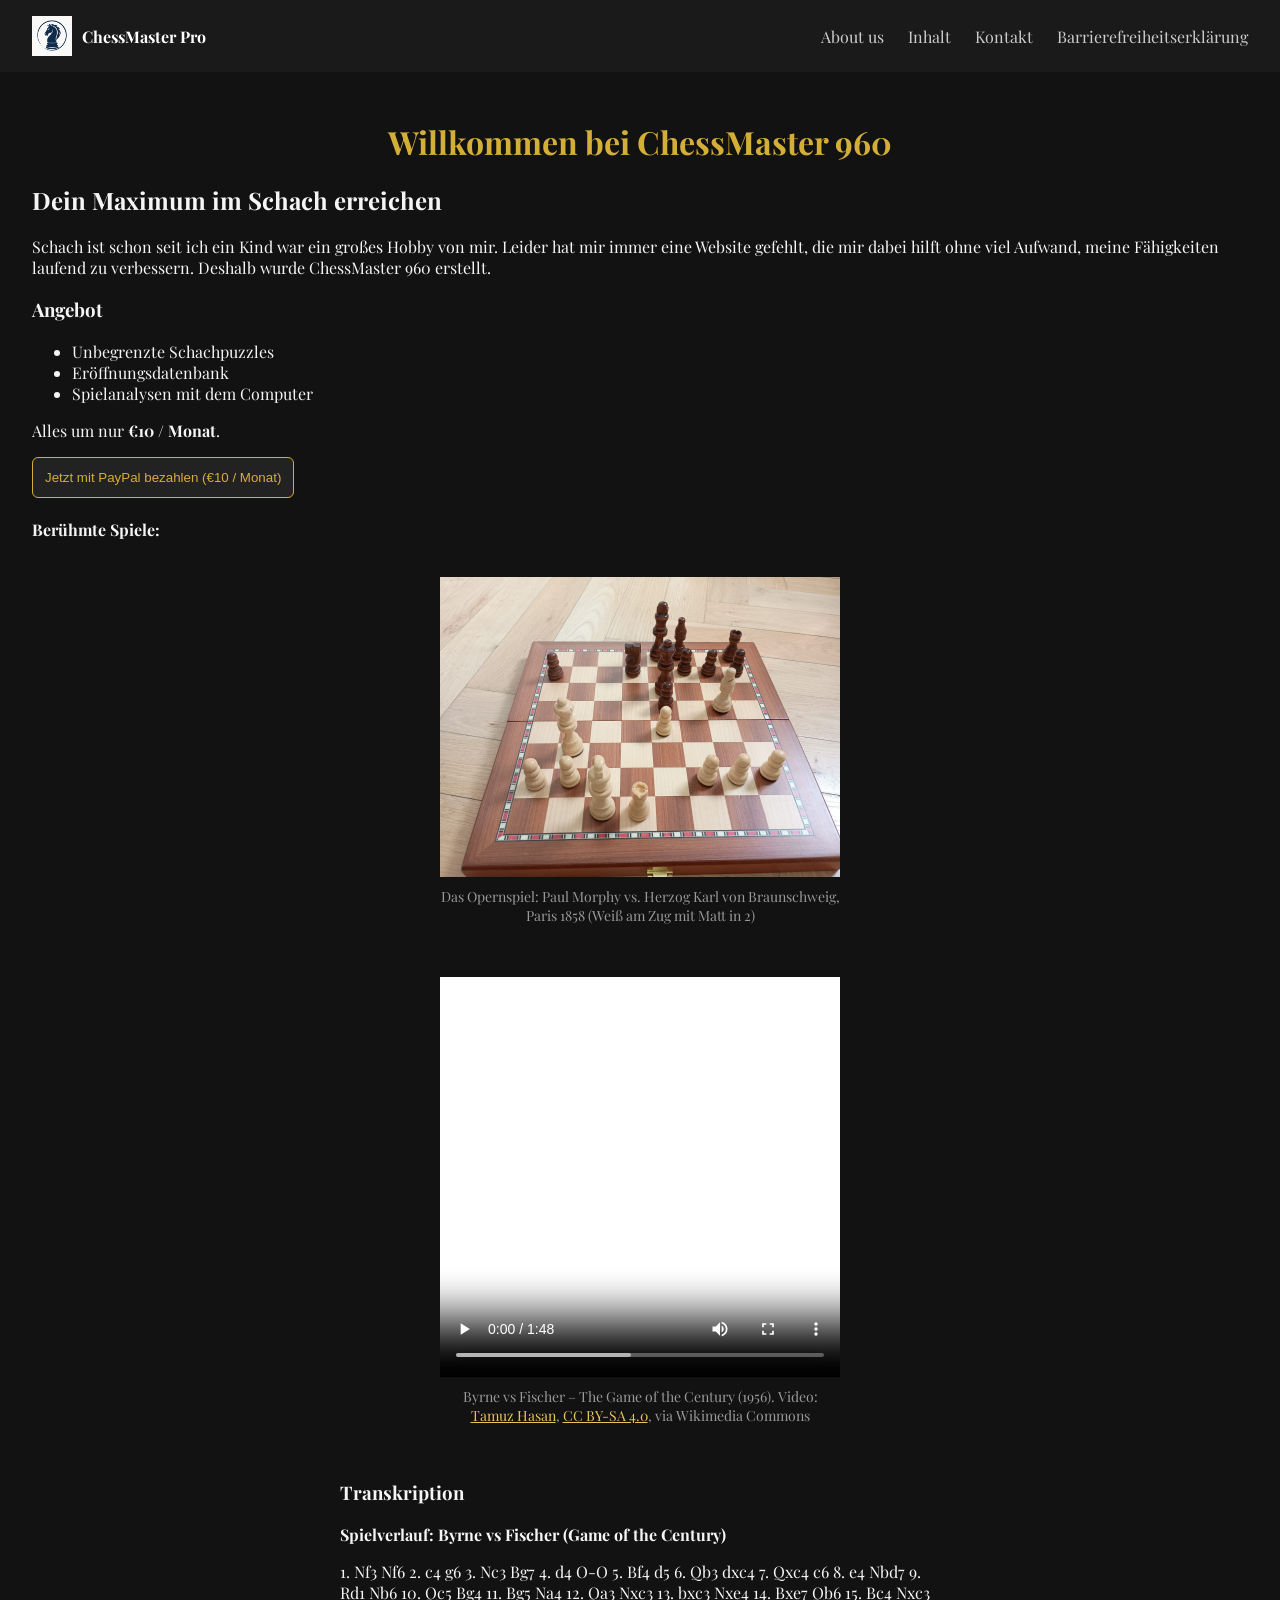
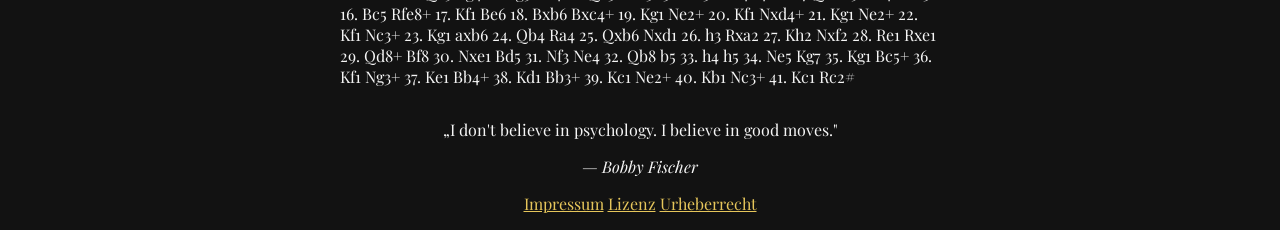
<file: index.html>
<!DOCTYPE html>
<html lang="de">
<head>
    <meta charset="UTF-8">
    <meta name="viewport" content="width=device-width, initial-scale=1.0">
    <title>ChessMaster 960</title>
    <link rel="stylesheet" href="style.css">
    <link rel="preconnect" href="https://fonts.googleapis.com">
    <link rel="preconnect" href="https://fonts.gstatic.com" crossorigin>
    <link href="https://fonts.googleapis.com/css2?family=Playfair+Display&display=swap" rel="stylesheet">
</head>
<body>
 
    <nav>
        <a href="index.html" style="display: flex; align-items: center; gap: 10px; text-decoration: none;">
            <img src="logo.png" alt="ChessMaster 960 Logo" style="height: 40px; width: auto;">
            <span style="color: white; font-weight: bold;">ChessMaster Pro</span>
        </a>
        <ul>
            <li><a href="about.html">About us</a></li>
            <li><a href="inhalt.html">Inhalt</a></li>
            <li><a href="kontakt.html">Kontakt</a></li>
            <li><a href="barrierefreiheit.html">Barrierefreiheitserklärung</a></li>
        </ul>
    </nav>
    <main>
        <h1>Willkommen bei ChessMaster 960</h1>
        <h2>Dein Maximum im Schach erreichen</h2>
        <p>Schach ist schon seit ich ein Kind war ein großes Hobby von mir. Leider hat mir immer eine Website gefehlt, die mir dabei hilft ohne viel Aufwand, meine Fähigkeiten laufend zu verbessern. Deshalb wurde ChessMaster 960 erstellt.</p>
        
        <h3>Angebot</h3>
        <ul>
            <li>Unbegrenzte Schachpuzzles</li>
            <li>Eröffnungsdatenbank</li>
            <li>Spielanalysen mit dem Computer</li>
        </ul>
        <p>Alles um nur <strong>€10 / Monat</strong>.</p>
        <button class="paypal-button" type="button">
            Jetzt mit PayPal bezahlen (€10 / Monat)
        </button>

        <h4>Berühmte Spiele:</h4>
        <div id="games">
        <figure>
            <img src="opernspiel.jpeg" alt="Legendäres Opernspiel von Paul Morphy, Position nach 15 Zügen">
            <figcaption>Das Opernspiel: Paul Morphy vs. Herzog Karl von Braunschweig, Paris 1858 (Weiß am Zug mit Matt in 2)</figcaption>
        </figure>

        <figure>
    <video controls width="400">
        <source src="Byrne_vs_Fischer.webm#t=8" type="video/webm">
    </video>
    <figcaption>
        Byrne vs Fischer – The Game of the Century (1956). 
        Video: <a href="https://commons.wikimedia.org/wiki/File:Byrne_vs_Fischer_-_The_Game_of_the_Century.webm">Tamuz Hasan</a>, 
        <a href="https://creativecommons.org/licenses/by-sa/4.0/">CC BY-SA 4.0</a>, via Wikimedia Commons
    </figcaption>
</figure>

<section class="transcript">
    <h3>Transkription</h3>

    <p><strong>Spielverlauf: Byrne vs Fischer (Game of the Century)</strong></p>

    <p>
        1. Nf3 Nf6 2. c4 g6 3. Nc3 Bg7 4. d4 O-O 5. Bf4 d5 6. Qb3 dxc4  
        7. Qxc4 c6 8. e4 Nbd7 9. Rd1 Nb6 10. Qc5 Bg4 11. Bg5 Na4  
        12. Qa3 Nxc3 13. bxc3 Nxe4 14. Bxe7 Qb6 15. Bc4 Nxc3  
        16. Bc5 Rfe8+ 17. Kf1 Be6 18. Bxb6 Bxc4+ 19. Kg1 Ne2+  
        20. Kf1 Nxd4+ 21. Kg1 Ne2+ 22. Kf1 Nc3+ 23. Kg1 axb6  
        24. Qb4 Ra4 25. Qxb6 Nxd1 26. h3 Rxa2 27. Kh2 Nxf2  
        28. Re1 Rxe1 29. Qd8+ Bf8 30. Nxe1 Bd5 31. Nf3 Ne4  
        32. Qb8 b5 33. h4 h5 34. Ne5 Kg7 35. Kg1 Bc5+  
        36. Kf1 Ng3+ 37. Ke1 Bb4+ 38. Kd1 Bb3+ 39. Kc1 Ne2+  
        40. Kb1 Nc3+ 41. Kc1 Rc2#
    </p>
</section>

        </div>
        <blockquote>
            <p>„I don't believe in psychology. I believe in good moves."</p>
            <cite>— Bobby Fischer</cite>
        </blockquote>
    </main>
    <footer>
        <a href="impressum.html">Impressum</a>
        <a href="lizenz.html">Lizenz</a>
        <a href="lizenzen.html">Urheberrecht</a>
    </footer>
</body>
</html>
</file>
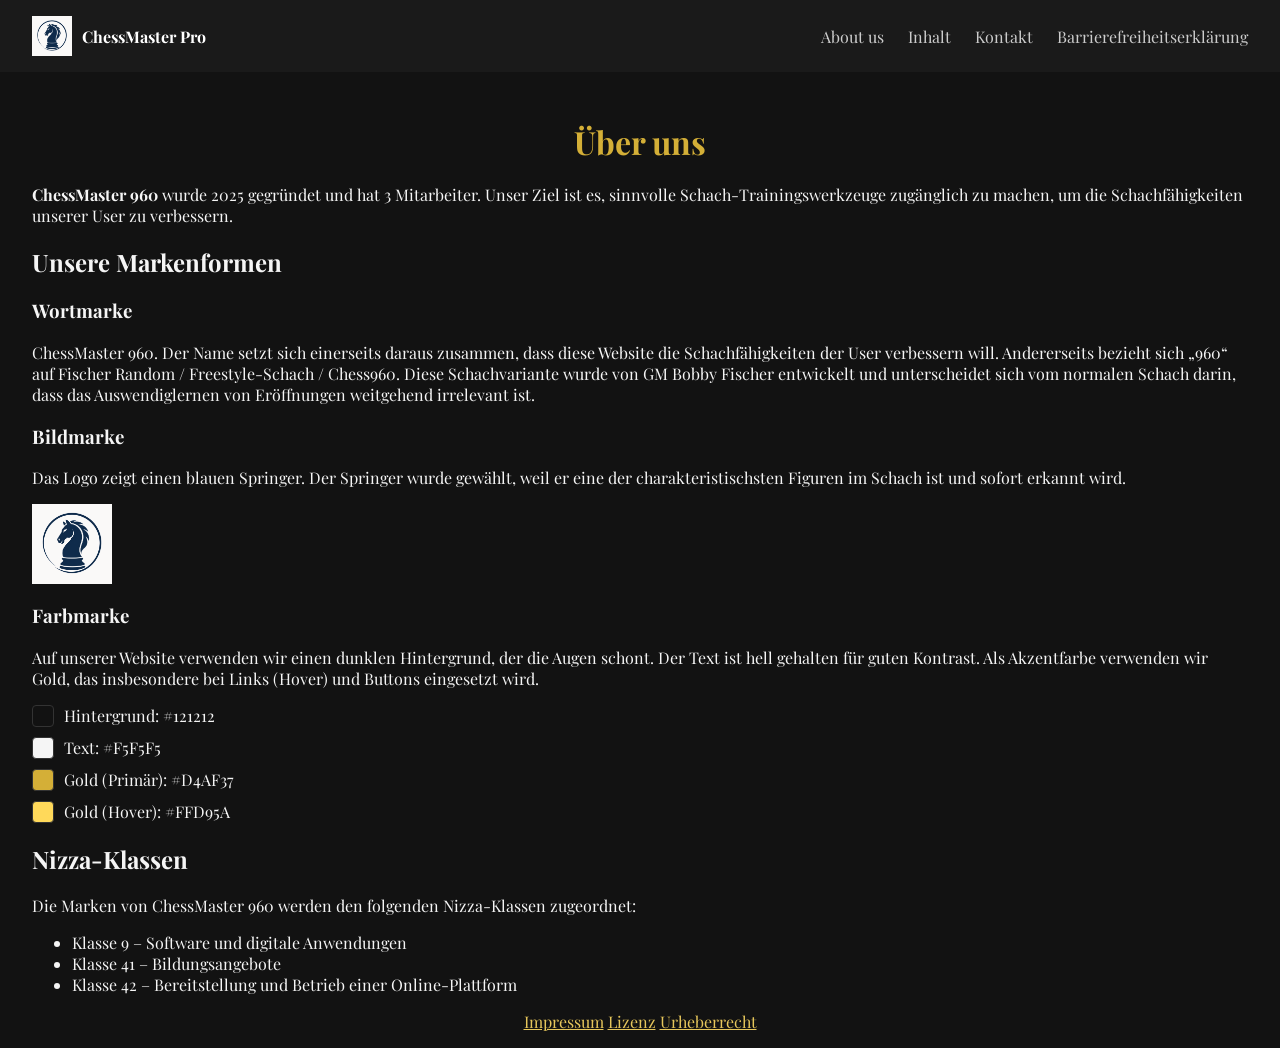
<file: about.html>
<!DOCTYPE html>
<html lang="de">
<head>
    <meta charset="UTF-8">
    <meta name="viewport" content="width=device-width, initial-scale=1.0">
    <title>About Us – ChessMaster 960</title>

    <link rel="stylesheet" href="style.css">

    <link rel="preconnect" href="https://fonts.googleapis.com">
    <link rel="preconnect" href="https://fonts.gstatic.com" crossorigin>
    <link href="https://fonts.googleapis.com/css2?family=Playfair+Display&display=swap" rel="stylesheet">
</head>

<body>

    <nav>
        <a href="index.html" style="display: flex; align-items: center; gap: 10px; text-decoration: none;">
            <img src="logo.png" alt="ChessMaster 960 Logo" style="height: 40px; width: auto;">
            <span style="color: white; font-weight: bold;">ChessMaster Pro</span>
        </a>
        <ul>
            <li><a href="about.html">About us</a></li>
            <li><a href="inhalt.html">Inhalt</a></li>
            <li><a href="kontakt.html">Kontakt</a></li>
            <li><a href="barrierefreiheit.html">Barrierefreiheitserklärung</a></li>
        </ul>
    </nav>

    <main>

        <h1>Über uns</h1>

        <section class="about">

            <p>
                <strong>ChessMaster 960</strong> wurde 2025 gegründet und hat 3 Mitarbeiter. 
                Unser Ziel ist es, sinnvolle Schach-Trainingswerkzeuge zugänglich zu machen, 
                um die Schachfähigkeiten unserer User zu verbessern.
            </p>

        </section>

        <section class="brands">

            <h2>Unsere Markenformen</h2>

            <h3>Wortmarke</h3>
            <p>
                ChessMaster 960. Der Name setzt sich einerseits daraus zusammen, dass diese Website die 
                Schachfähigkeiten der User verbessern will. Andererseits bezieht sich „960“ auf Fischer Random / 
                Freestyle-Schach / Chess960. Diese Schachvariante wurde von GM Bobby Fischer entwickelt und 
                unterscheidet sich vom normalen Schach darin, dass das Auswendiglernen von Eröffnungen 
                weitgehend irrelevant ist.
            </p>

            <h3>Bildmarke</h3>
            <p>
                Das Logo zeigt einen blauen Springer. Der Springer wurde gewählt, weil er eine der 
                charakteristischsten Figuren im Schach ist und sofort erkannt wird.
            </p>
            <img src="logo.png" alt="ChessMaster 960 Logo – blauer Springer" style="width: 80px; height: auto; display: block; margin-top: 10px;">

            <h3>Farbmarke</h3>
            <p>
                Auf unserer Website verwenden wir einen dunklen Hintergrund, der die Augen schont. 
                Der Text ist hell gehalten für guten Kontrast. Als Akzentfarbe verwenden wir Gold, 
                das insbesondere bei Links (Hover) und Buttons eingesetzt wird.
                
            </p>
            <ul class="color-list">
                <li>
                    <span class="color-box bg"></span>
                    Hintergrund: #121212
                </li>

                <li>
                    <span class="color-box text"></span>
                    Text: #F5F5F5
                </li>

                <li>
                    <span class="color-box gold"></span>
                    Gold (Primär): #D4AF37
                </li>

                <li>
                    <span class="color-box gold-light"></span>
                    Gold (Hover): #FFD95A
                </li>
            </ul>

        </section>

        <section class="nizza">

            <h2>Nizza-Klassen</h2>
            <p>
                Die Marken von ChessMaster 960 werden den folgenden Nizza-Klassen zugeordnet:
            </p>

            <ul>
                <li>Klasse 9 – Software und digitale Anwendungen</li>
                <li>Klasse 41 – Bildungsangebote</li>
                <li>Klasse 42 – Bereitstellung und Betrieb einer Online-Plattform</li>
            </ul>

        </section>

    </main>
    <footer>
        <a href="impressum.html">Impressum</a>
        <a href="lizenz.html">Lizenz</a>
        <a href="lizenzen.html">Urheberrecht</a>
    </footer>
</body>
</html>
</file>
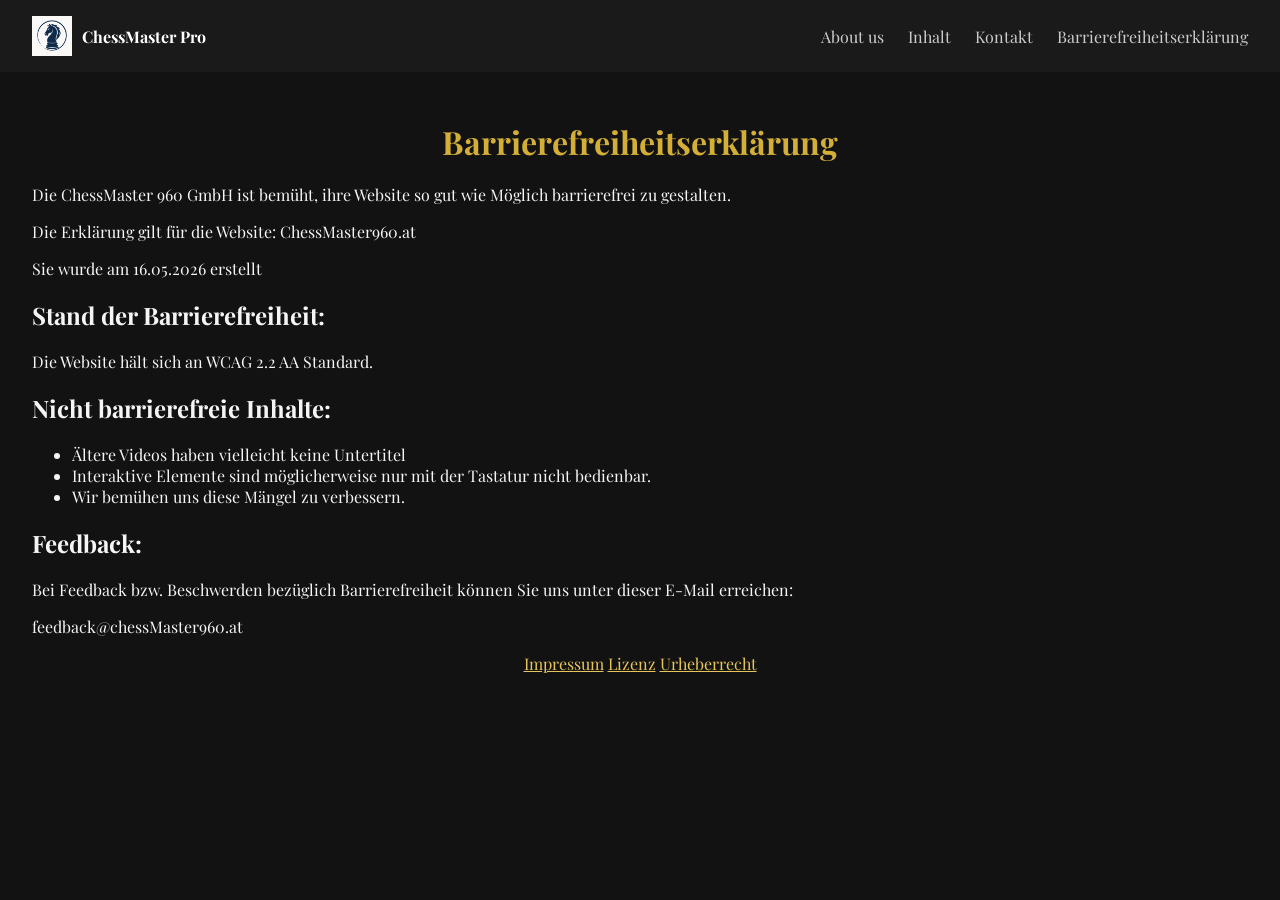
<file: barrierefreiheit.html>
<!DOCTYPE html>
<html lang="de">
<head>
  <meta charset="UTF-8">
  <meta name="viewport" content="width=device-width, initial-scale=1.0">
  <title>Barrierefreiheit – ChessMaster 960</title>
  <link rel="stylesheet" href="style.css">
  <link rel="preconnect" href="https://fonts.googleapis.com">
  <link rel="preconnect" href="https://fonts.gstatic.com" crossorigin>
  <link href="https://fonts.googleapis.com/css2?family=Playfair+Display&display=swap" rel="stylesheet">
</head>

<body>

    <nav>
        <a href="index.html" style="display: flex; align-items: center; gap: 10px; text-decoration: none;">
            <img src="logo.png" alt="ChessMaster 960 Logo" style="height: 40px; width: auto;">
            <span style="color: white; font-weight: bold;">ChessMaster Pro</span>
        </a>
        <ul>
            <li><a href="about.html">About us</a></li>
            <li><a href="inhalt.html">Inhalt</a></li>
            <li><a href="kontakt.html">Kontakt</a></li>
            <li><a href="barrierefreiheit.html">Barrierefreiheitserklärung</a></li>
        </ul>
    </nav>

    <main>

        <h1>Barrierefreiheitserklärung</h1>

        <section>
            <p>
                Die ChessMaster 960 GmbH ist bemüht, ihre Website so gut wie Möglich barrierefrei zu gestalten.
            </p>

            <p>
                Die Erklärung gilt für die Website: ChessMaster960.at
            </p>

            <p>
                Sie wurde am 16.05.2026 erstellt
            </p>
        </section>

        <section>
            <h2>Stand der Barrierefreiheit:</h2>
            <p>
                Die Website hält sich an WCAG 2.2 AA Standard.
            </p>
        </section>

        <section>
            <h2>Nicht barrierefreie Inhalte:</h2>
            <ul>
                <li>Ältere Videos haben vielleicht keine Untertitel</li>
                <li>Interaktive Elemente sind möglicherweise nur mit der Tastatur nicht bedienbar.</li>
                <li>Wir bemühen uns diese Mängel zu verbessern.</li>
            </ul>
        </section>

        <section>
            <h2>Feedback:</h2>
            <p>
                Bei Feedback bzw. Beschwerden bezüglich Barrierefreiheit können Sie uns unter dieser E-Mail erreichen:
            </p>
            <p>
                feedback@chessMaster960.at
            </p>
        </section>

    </main>

    <footer>
        <a href="impressum.html">Impressum</a>
        <a href="lizenz.html">Lizenz</a>
        <a href="lizenzen.html">Urheberrecht</a>
    </footer>

</body>
</html>
</file>
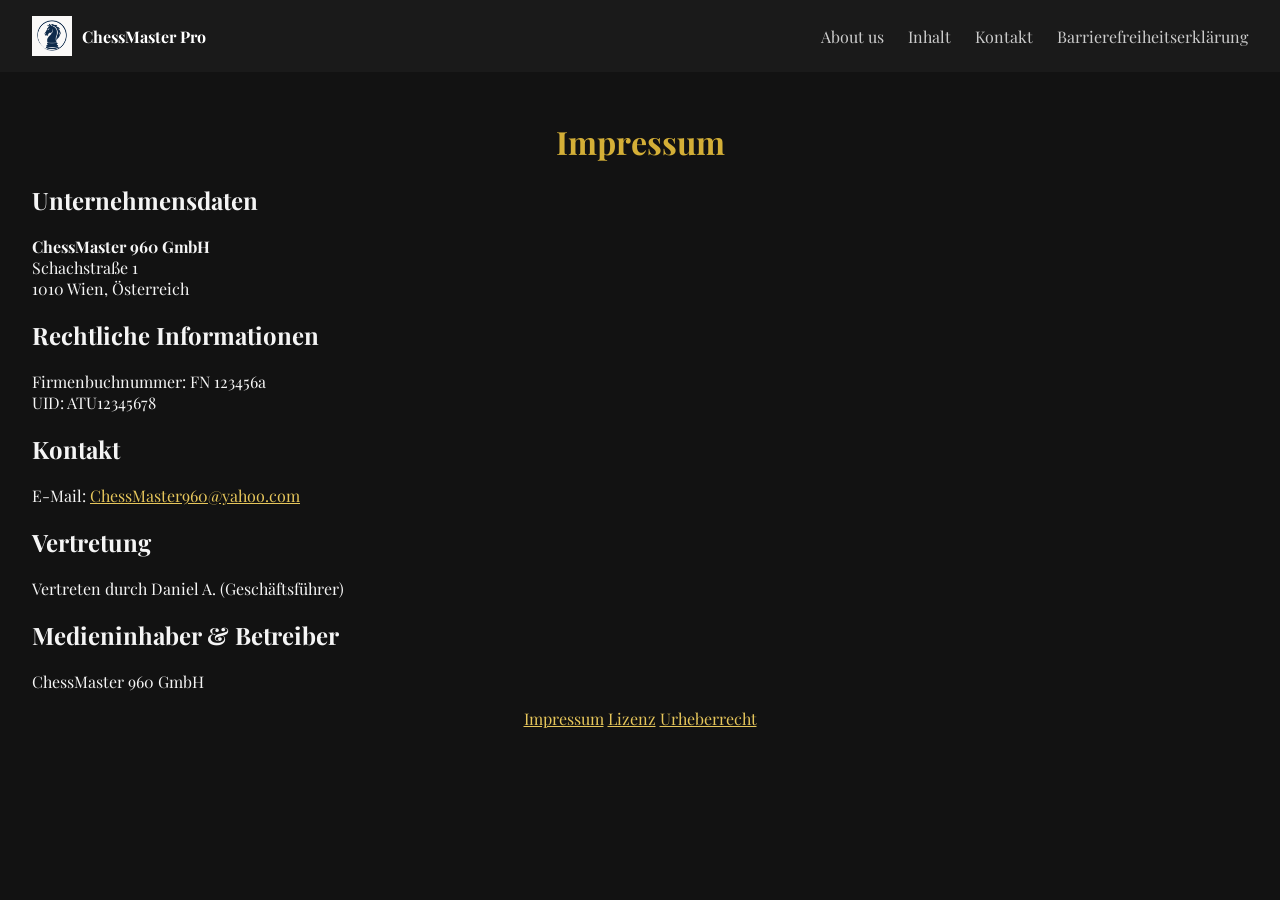
<file: impressum.html>
<!DOCTYPE html>
<html lang="de">
<head>
    <meta charset="UTF-8">
    <meta name="viewport" content="width=device-width, initial-scale=1.0">
    <title>Impressum – ChessMaster 960</title>
    <link rel="stylesheet" href="style.css">

    <link rel="preconnect" href="https://fonts.googleapis.com">
    <link rel="preconnect" href="https://fonts.gstatic.com" crossorigin>
    <link href="https://fonts.googleapis.com/css2?family=Playfair+Display&display=swap" rel="stylesheet">
</head>

<body>

    <nav>
        <a href="index.html" style="display: flex; align-items: center; gap: 10px; text-decoration: none;">
            <img src="logo.png" alt="ChessMaster 960 Logo" style="height: 40px; width: auto;">
            <span style="color: white; font-weight: bold;">ChessMaster Pro</span>
        </a>
        <ul>
            <li><a href="about.html">About us</a></li>
            <li><a href="inhalt.html">Inhalt</a></li>
            <li><a href="kontakt.html">Kontakt</a></li>
            <li><a href="barrierefreiheit.html">Barrierefreiheitserklärung</a></li>
        </ul>
    </nav>

    <main>

        <h1>Impressum</h1>

        <section class="impressum">

            <h2>Unternehmensdaten</h2>
            <p>
                <strong>ChessMaster 960 GmbH</strong><br>
                Schachstraße 1<br>
                1010 Wien, Österreich
            </p>

            <h2>Rechtliche Informationen</h2>
            <p>
                Firmenbuchnummer: FN 123456a<br>
                UID: ATU12345678
            </p>

            <h2>Kontakt</h2>
            <p>
                E-Mail: <a href="mailto:ChessMaster960@yahoo.com">ChessMaster960@yahoo.com</a>
            </p>

            <h2>Vertretung</h2>
            <p>
                Vertreten durch Daniel A. (Geschäftsführer)
            </p>

            <h2>Medieninhaber & Betreiber</h2>
            <p>
                ChessMaster 960 GmbH
            </p>

        </section>

    </main>
    <footer>
        <a href="impressum.html">Impressum</a>
        <a href="lizenz.html">Lizenz</a>
        <a href="lizenzen.html">Urheberrecht</a>
    </footer>
</body>
</html>
</file>
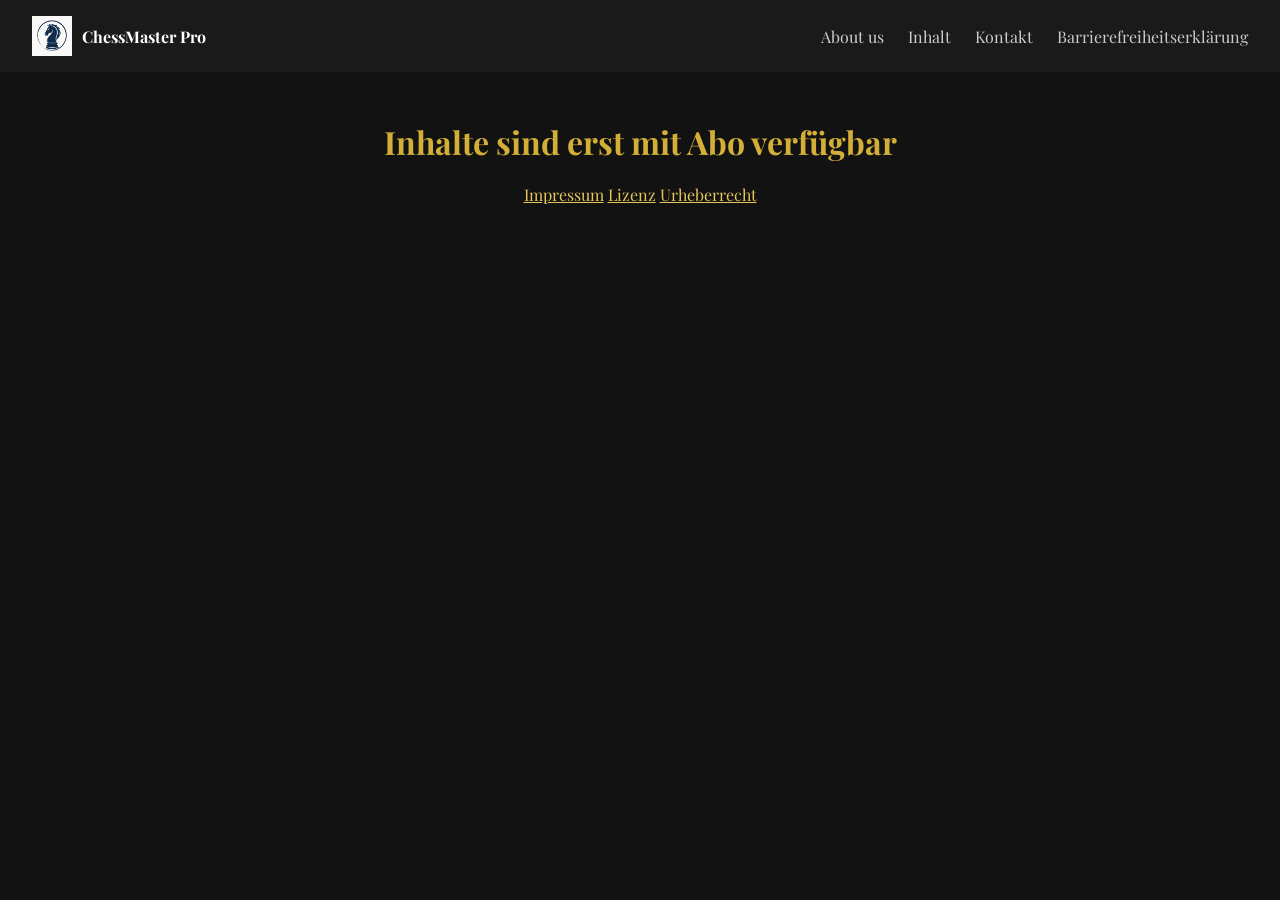
<file: inhalt.html>
<!DOCTYPE html>
<html lang="de">
<head>
    <meta charset="UTF-8">
    <meta name="viewport" content="width=device-width, initial-scale=1.0">
    <title>ChessMaster 960</title>
    <link rel="stylesheet" href="style.css">
    <link rel="preconnect" href="https://fonts.googleapis.com">
    <link rel="preconnect" href="https://fonts.gstatic.com" crossorigin>
    <link href="https://fonts.googleapis.com/css2?family=Playfair+Display&display=swap" rel="stylesheet">
</head>
<body>
 
    <nav>
        <a href="index.html" style="display: flex; align-items: center; gap: 10px; text-decoration: none;">
            <img src="logo.png" alt="ChessMaster 960 Logo" style="height: 40px; width: auto;">
            <span style="color: white; font-weight: bold;">ChessMaster Pro</span>
        </a>
        <ul>
            <li><a href="about.html">About us</a></li>
            <li><a href="inhalt.html">Inhalt</a></li>
            <li><a href="kontakt.html">Kontakt</a></li>
            <li><a href="barrierefreiheit.html">Barrierefreiheitserklärung</a></li>
        </ul>
    </nav>
    <main>
        <h1>Inhalte sind erst mit Abo verfügbar</h1>

    </main>
    <footer>
        <a href="impressum.html">Impressum</a>
        <a href="lizenz.html">Lizenz</a>
        <a href="lizenzen.html">Urheberrecht</a>
    </footer>
</body>
</html>
</file>
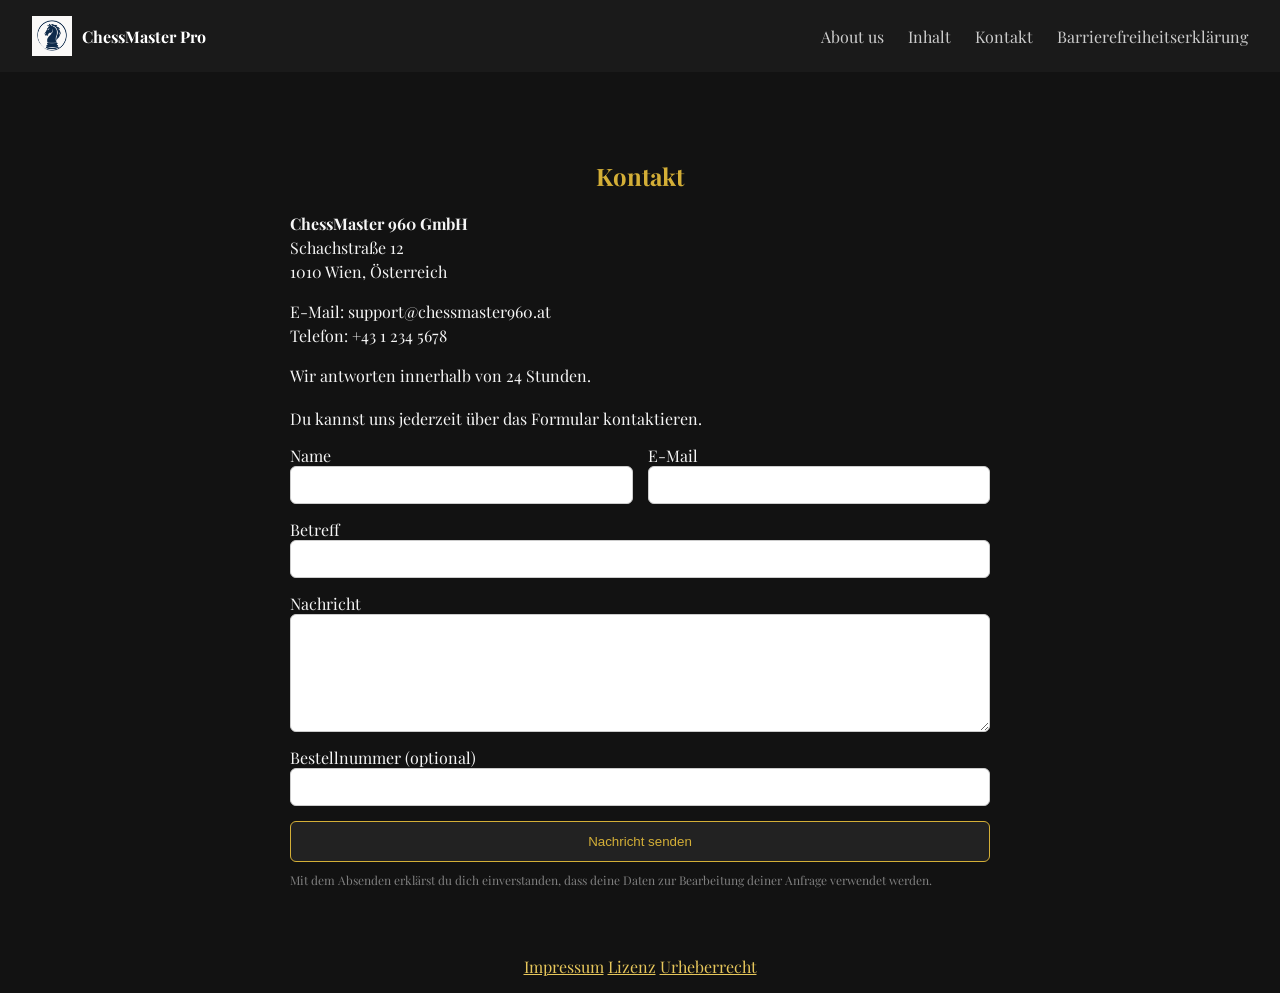
<file: kontakt.html>
<!DOCTYPE html>
<html lang="de">
<head>
    <meta charset="UTF-8">
    <meta name="viewport" content="width=device-width, initial-scale=1.0">
    <title>ChessMaster 960</title>
    <link rel="stylesheet" href="style.css">
    <link rel="preconnect" href="https://fonts.googleapis.com">
    <link rel="preconnect" href="https://fonts.gstatic.com" crossorigin>
    <link href="https://fonts.googleapis.com/css2?family=Playfair+Display&display=swap" rel="stylesheet">
</head>
<body>
 
    <nav>
        <a href="index.html" style="display: flex; align-items: center; gap: 10px; text-decoration: none;">
            <img src="logo.png" alt="ChessMaster 960 Logo" style="height: 40px; width: auto;">
            <span style="color: white; font-weight: bold;">ChessMaster Pro</span>
        </a>
        <ul>
            <li><a href="about.html">About us</a></li>
            <li><a href="inhalt.html">Inhalt</a></li>
            <li><a href="kontakt.html">Kontakt</a></li>
            <li><a href="barrierefreiheit.html">Barrierefreiheitserklärung</a></li>
        </ul>
    </nav>
    <main>


        <section class="contact">
  <h1>Kontakt</h1>
            <div class="contact-info">
                <p><strong>ChessMaster 960 GmbH</strong><br>
                Schachstraße 12<br>
                1010 Wien, Österreich</p>

                <p>
                E-Mail: support@chessmaster960.at<br>
                Telefon: +43 1 234 5678
                </p>

                <p>Wir antworten innerhalb von 24 Stunden.</p>
            </div>
  <p>Du kannst uns jederzeit über das Formular kontaktieren.</p>

<form class="contact-form" action="#" method="post">

    <div class="form-row">
      <div class="form-group">
        <label for="name">Name</label>
        <input type="text" id="name" name="name" required>
      </div>

      <div class="form-group">
        <label for="email">E-Mail</label>
        <input type="email" id="email" name="email" required>
      </div>
    </div>

    <div class="form-group">
      <label for="subject">Betreff</label>
      <input type="text" id="subject" name="subject" required>
    </div>

    <div class="form-group">
      <label for="message">Nachricht</label>
      <textarea id="message" name="message" rows="6" required></textarea>
    </div>

    <div class="form-group">
      <label for="order">Bestellnummer (optional)</label>
      <input type="text" id="order" name="order">
    </div>

    <button type="submit">Nachricht senden</button>

  </form>

  <p class="privacy-note">
    Mit dem Absenden erklärst du dich einverstanden, dass deine Daten zur Bearbeitung deiner Anfrage verwendet werden.
  </p>
</section>
</main>
<footer>
        <a href="impressum.html">Impressum</a>
        <a href="lizenz.html">Lizenz</a>
        <a href="lizenzen.html">Urheberrecht</a>
    </footer>

</body>

</html>
</file>
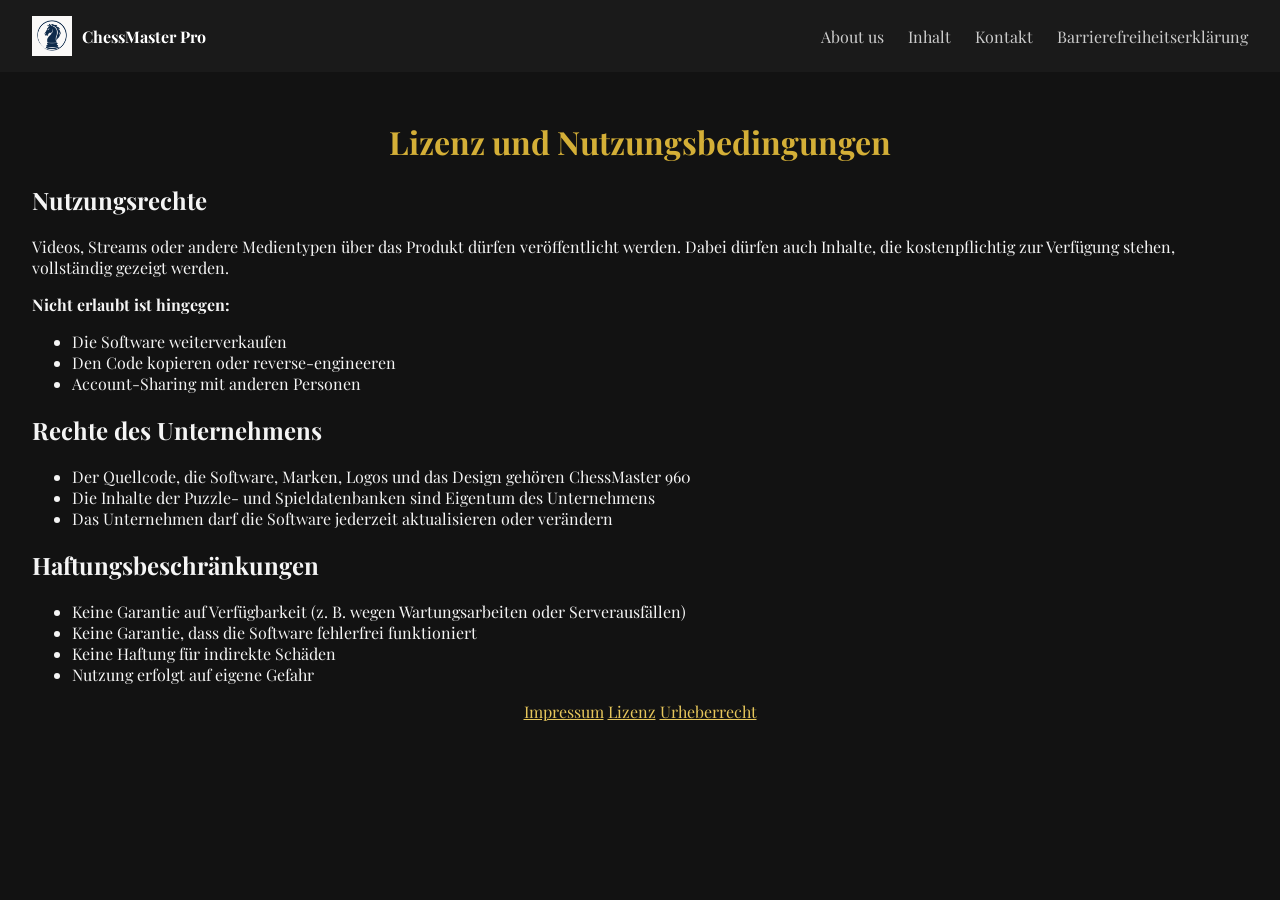
<file: lizenz.html>
<!DOCTYPE html>
<html lang="de">
<head>
    <meta charset="UTF-8">
    <meta name="viewport" content="width=device-width, initial-scale=1.0">
    <title>Lizenz – ChessMaster 960</title>
    <link rel="stylesheet" href="style.css">
    <link rel="preconnect" href="https://fonts.googleapis.com">
<link rel="preconnect" href="https://fonts.gstatic.com" crossorigin>
<link href="https://fonts.googleapis.com/css2?family=Playfair+Display&display=swap" rel="stylesheet">
</head>

<body>

    <nav>
        <a href="index.html" style="display: flex; align-items: center; gap: 10px; text-decoration: none;">
            <img src="logo.png" alt="ChessMaster 960 Logo" style="height: 40px; width: auto;">
            <span style="color: white; font-weight: bold;">ChessMaster Pro</span>
        </a>
        <ul>
            <li><a href="about.html">About us</a></li>
            <li><a href="inhalt.html">Inhalt</a></li>
            <li><a href="kontakt.html">Kontakt</a></li>
            <li><a href="barrierefreiheit.html">Barrierefreiheitserklärung</a></li>
        </ul>
    </nav>

    <main>

        <h1>Lizenz und Nutzungsbedingungen</h1>

        <section class="license">

            <h2>Nutzungsrechte</h2>
            <p>
                Videos, Streams oder andere Medientypen über das Produkt dürfen veröffentlicht werden. 
                Dabei dürfen auch Inhalte, die kostenpflichtig zur Verfügung stehen, vollständig gezeigt werden.
            </p>

            <p><strong>Nicht erlaubt ist hingegen:</strong></p>
            <ul>
                <li>Die Software weiterverkaufen</li>
                <li>Den Code kopieren oder reverse-engineeren</li>
                <li>Account-Sharing mit anderen Personen</li>
            </ul>

        </section>

        <section class="license">

            <h2>Rechte des Unternehmens</h2>
            <ul>
                <li>Der Quellcode, die Software, Marken, Logos und das Design gehören ChessMaster 960</li>
                <li>Die Inhalte der Puzzle- und Spieldatenbanken sind Eigentum des Unternehmens</li>
                <li>Das Unternehmen darf die Software jederzeit aktualisieren oder verändern</li>
            </ul>

        </section>

        <section class="license">

            <h2>Haftungsbeschränkungen</h2>
            <ul>
                <li>Keine Garantie auf Verfügbarkeit (z. B. wegen Wartungsarbeiten oder Serverausfällen)</li>
                <li>Keine Garantie, dass die Software fehlerfrei funktioniert</li>
                <li>Keine Haftung für indirekte Schäden</li>
                <li>Nutzung erfolgt auf eigene Gefahr</li>
            </ul>

        </section>

    </main>
    <footer>
        <a href="impressum.html">Impressum</a>
        <a href="lizenz.html">Lizenz</a>
        <a href="lizenzen.html">Urheberrecht</a>
    </footer>

</body>
</html>
</file>
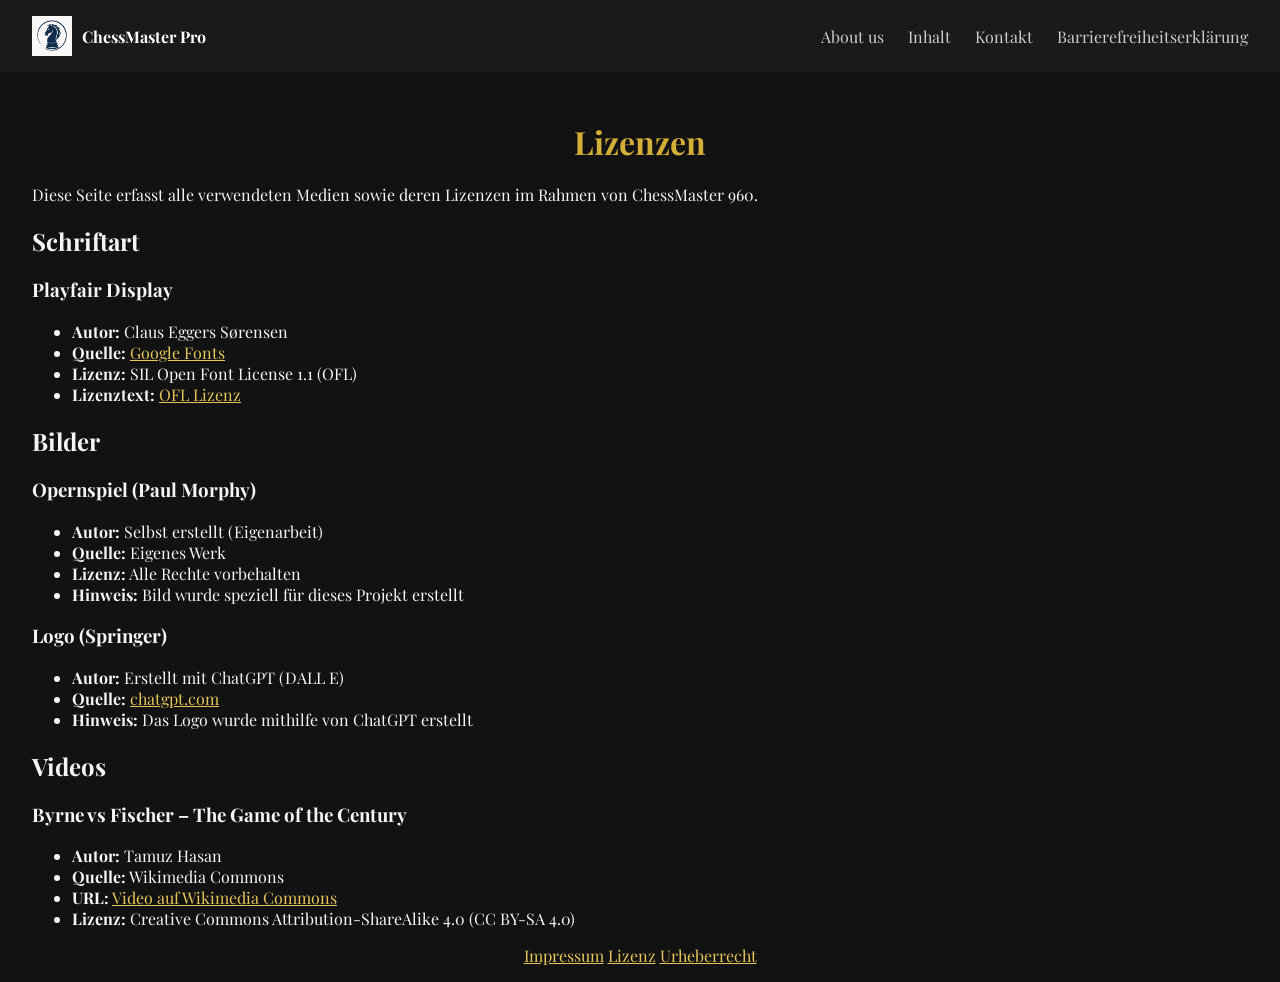
<file: lizenzen.html>
<!DOCTYPE html>
<html lang="de">
<head>
    <meta charset="UTF-8">
    <meta name="viewport" content="width=device-width, initial-scale=1.0">
    <title>ChessMaster 960 – Urheberrecht</title>
    <link rel="stylesheet" href="style.css">

    <link rel="preconnect" href="https://fonts.googleapis.com">
    <link rel="preconnect" href="https://fonts.gstatic.com" crossorigin>
    <link href="https://fonts.googleapis.com/css2?family=Playfair+Display&display=swap" rel="stylesheet">
</head>

<body>

    <nav>
        <a href="index.html" style="display: flex; align-items: center; gap: 10px; text-decoration: none;">
            <img src="logo.png" alt="ChessMaster 960 Logo" style="height: 40px; width: auto;">
            <span style="color: white; font-weight: bold;">ChessMaster Pro</span>
        </a>
        <ul>
            <li><a href="about.html">About us</a></li>
            <li><a href="inhalt.html">Inhalt</a></li>
            <li><a href="kontakt.html">Kontakt</a></li>
            <li><a href="barrierefreiheit.html">Barrierefreiheitserklärung</a></li>
        </ul>
    </nav>

    <main>

        <h1>Lizenzen</h1>

        <p>
            Diese Seite erfasst alle verwendeten Medien sowie deren Lizenzen
            im Rahmen von ChessMaster 960.
        </p>

        <section class="credits">

            <h2>Schriftart</h2>
            <h3>Playfair Display</h3>
            <ul>
                <li><strong>Autor:</strong> Claus Eggers Sørensen</li>
                <li><strong>Quelle:</strong> <a href="https://fonts.google.com/specimen/Playfair+Display">Google Fonts</a></li>
                <li><strong>Lizenz:</strong> SIL Open Font License 1.1 (OFL)</li>
                <li><strong>Lizenztext:</strong> <a href="https://scripts.sil.org/OFL">OFL Lizenz</a></li>
            </ul>

        </section>

        <section class="credits">

            <h2>Bilder</h2>

            <h3>Opernspiel (Paul Morphy)</h3>
            <ul>
                <li><strong>Autor:</strong> Selbst erstellt (Eigenarbeit)</li>
                <li><strong>Quelle:</strong> Eigenes Werk</li>
                <li><strong>Lizenz:</strong> Alle Rechte vorbehalten</li>
                <li><strong>Hinweis:</strong> Bild wurde speziell für dieses Projekt erstellt</li>
            </ul>

            <h3>Logo (Springer)</h3>
            <ul>
                <li><strong>Autor:</strong> Erstellt mit ChatGPT (DALL E)</li>
                <li><strong>Quelle:</strong> <a href="https://chatgpt.com">chatgpt.com</a></li>
                <li><strong>Hinweis:</strong> Das Logo wurde mithilfe von ChatGPT erstellt</li>
            </ul>


        </section>

        <section class="credits">

            <h2>Videos</h2>

            <h3>Byrne vs Fischer – The Game of the Century</h3>
            <ul>
                <li><strong>Autor:</strong> Tamuz Hasan</li>
                <li><strong>Quelle:</strong> Wikimedia Commons</li>
                <li><strong>URL:</strong> 
                    <a href="https://commons.wikimedia.org/wiki/File:Byrne_vs_Fischer_-_The_Game_of_the_Century.webm">
                        Video auf Wikimedia Commons
                    </a>
                </li>
                <li><strong>Lizenz:</strong> Creative Commons Attribution-ShareAlike 4.0 (CC BY-SA 4.0)</li>
            </ul>

        </section>

    </main>
    <footer>
        <a href="impressum.html">Impressum</a>
        <a href="lizenz.html">Lizenz</a>
        <a href="lizenzen.html">Urheberrecht</a>
    </footer>
</body>
</html>
</file>
<file: style.css>
body {
    margin: 0;
    background-color: #121212;
    color: #F5F5F5;
    font-family: "Playfair Display", serif;
}
 
nav {
    background-color: #1a1a1a;
    padding: 1rem 2rem;
    display: flex;
    justify-content: space-between;
    align-items: center;
}
 
nav ul {
    list-style: none;
    margin: 0;
    padding: 0;
    display: flex;
    gap: 1.5rem;
}
 
nav ul a {
    color: #ccc;
    text-decoration: none;
}
 
nav ul a:hover {
    color: #D4AF37;
}

.transcript{
  max-width: 600px;
}

blockquote{
  text-align: center;
}
#games {
    display: flex;
    gap: 20px;
    align-items: flex-start;
}

a {
    color: #E6C65B;
    text-decoration: underline;
}

a:hover,
a:focus {
    color: #FFD95A;
}

a:focus {
    outline: 2px solid #FFD95A;
    outline-offset: 2px;
}


main{
    margin-left: 2rem;
    margin-right: 2rem;
}
h1 {
    text-align: center;
    margin-top: 3rem;
    color: #D4AF37;
}
footer{
  text-align: center;
  margin-bottom: 1rem;
  margin-top: 1rem;
}
figure {
  max-width: 400px;
}

figure img {
  width: 100%;
  height: auto;
}

figcaption {
  font-size: 14px;
  color: #999;
  margin-top: 6px;
  text-align: center;
}

.contact {
  max-width: 700px;
  margin: 0 auto;
  padding: 40px 20px;
}

.contact-info {
  margin-bottom: 20px;
  line-height: 1.5;
}

.contact-form {
  display: flex;
  flex-direction: column;
  gap: 15px;
}

.form-row {
  display: flex;
  gap: 15px;
}

.form-group {
  display: flex;
  flex-direction: column;
  flex: 1;
}

input, textarea {
  padding: 10px;
  border: 1px solid #ccc;
  border-radius: 6px;
  font-size: 14px;
}

button {
  padding: 12px;
  background: #222;
  color: #D4AF37;
  border: 1px solid #D4AF37;
  border-radius: 6px;
  cursor: pointer;
}

button:hover {
  background: #444;
}

.privacy-note {
  font-size: 12px;
  color: gray;
  margin-top: 10px;
}

.color-list {
    list-style: none;
    padding: 0;
}

.color-list li {
    display: flex;
    align-items: center;
    gap: 10px;
    margin-bottom: 10px;
}

.color-box {
    width: 20px;
    height: 20px;
    border-radius: 4px;
    border: 1px solid #333;
}

.bg {
    background-color: #121212;
}

.text {
    background-color: #F5F5F5;
}

.gold {
    background-color: #D4AF37;
}

.gold-light {
    background-color: #FFD95A;
}
@media (max-width: 1400px) {
    #games {
        flex-direction: column;
        align-items: center;
    }
}
</file>
